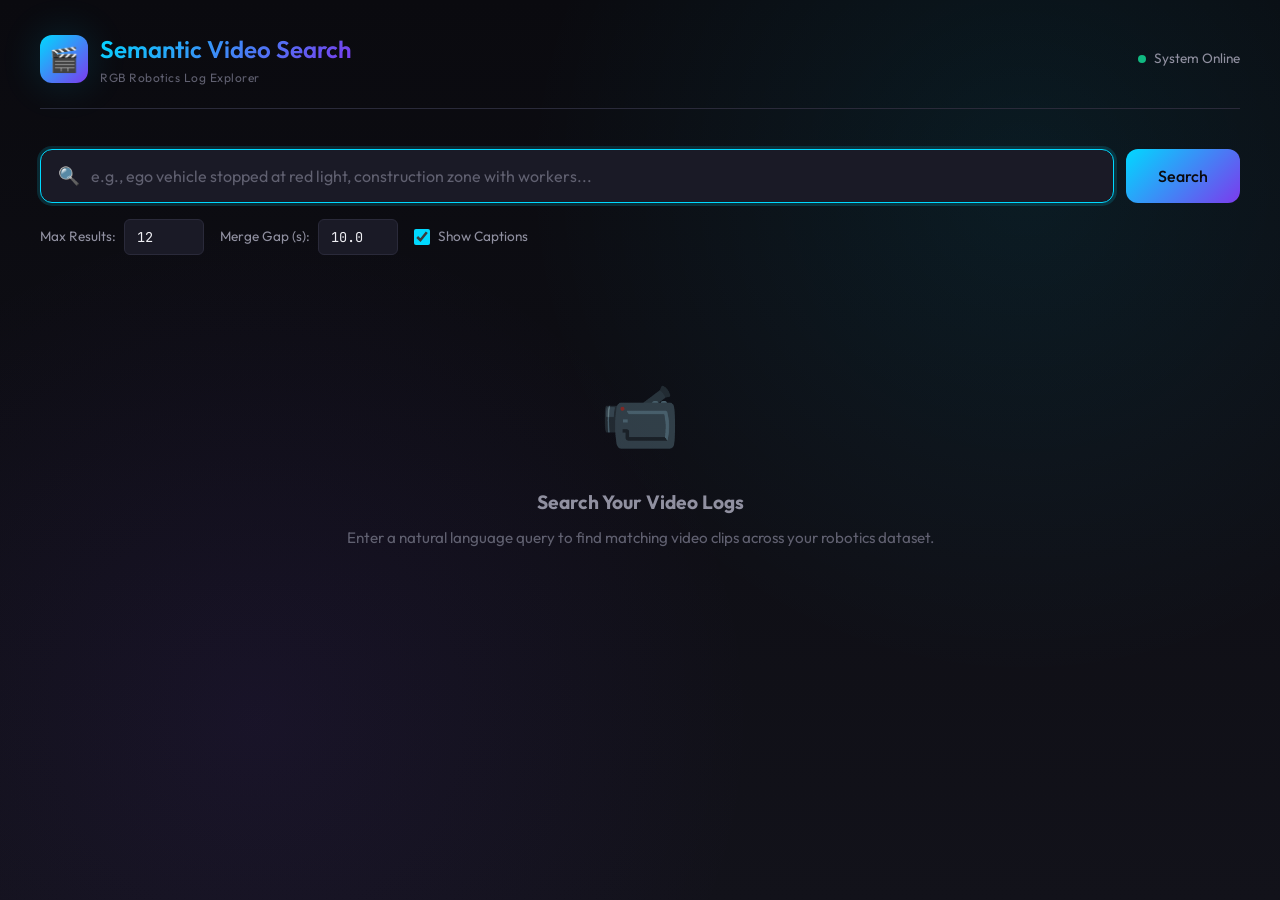
<file: data_processing/sem_search/serving/webui/index.html>
<!DOCTYPE html>
<html lang="en">

<head>
    <meta charset="UTF-8">
    <meta name="viewport" content="width=device-width, initial-scale=1.0">
    <title>Semantic Video Search</title>
    <link rel="preconnect" href="https://fonts.googleapis.com">
    <link rel="preconnect" href="https://fonts.gstatic.com" crossorigin>
    <link
        href="https://fonts.googleapis.com/css2?family=JetBrains+Mono:wght@400;500;600&family=Outfit:wght@300;400;500;600;700&display=swap"
        rel="stylesheet">
    <style>
        :root {
            --bg-primary: #0a0a0f;
            --bg-secondary: #12121a;
            --bg-tertiary: #1a1a26;
            --bg-card: #15151f;
            --accent-primary: #00d9ff;
            --accent-secondary: #7c3aed;
            --accent-gradient: linear-gradient(135deg, #00d9ff 0%, #7c3aed 100%);
            --text-primary: #f0f0f5;
            --text-secondary: #9090a0;
            --text-muted: #606070;
            --border-color: #2a2a3a;
            --success: #10b981;
            --warning: #f59e0b;
            --error: #ef4444;
            --shadow-glow: 0 0 40px rgba(0, 217, 255, 0.15);
            --shadow-card: 0 4px 20px rgba(0, 0, 0, 0.4);
            --radius-sm: 6px;
            --radius-md: 12px;
            --radius-lg: 20px;
        }

        * {
            margin: 0;
            padding: 0;
            box-sizing: border-box;
        }

        body {
            font-family: 'Outfit', sans-serif;
            background: var(--bg-primary);
            color: var(--text-primary);
            min-height: 100vh;
            line-height: 1.6;
        }

        /* Geometric background pattern */
        body::before {
            content: '';
            position: fixed;
            top: 0;
            left: 0;
            right: 0;
            bottom: 0;
            background:
                radial-gradient(circle at 20% 80%, rgba(124, 58, 237, 0.08) 0%, transparent 40%),
                radial-gradient(circle at 80% 20%, rgba(0, 217, 255, 0.08) 0%, transparent 40%),
                linear-gradient(180deg, var(--bg-primary) 0%, var(--bg-secondary) 100%);
            pointer-events: none;
            z-index: -1;
        }

        .container {
            max-width: 1400px;
            margin: 0 auto;
            padding: 30px 40px;
        }

        /* Header */
        header {
            display: flex;
            align-items: center;
            justify-content: space-between;
            margin-bottom: 40px;
            padding-bottom: 20px;
            border-bottom: 1px solid var(--border-color);
        }

        .logo {
            display: flex;
            align-items: center;
            gap: 12px;
        }

        .logo-icon {
            width: 48px;
            height: 48px;
            background: var(--accent-gradient);
            border-radius: var(--radius-md);
            display: flex;
            align-items: center;
            justify-content: center;
            font-size: 24px;
            box-shadow: var(--shadow-glow);
        }

        .logo h1 {
            font-size: 1.5rem;
            font-weight: 600;
            background: var(--accent-gradient);
            -webkit-background-clip: text;
            -webkit-text-fill-color: transparent;
            background-clip: text;
        }

        .logo .subtitle {
            font-size: 0.75rem;
            color: var(--text-muted);
            font-weight: 400;
            letter-spacing: 0.5px;
        }

        .status-indicator {
            display: flex;
            align-items: center;
            gap: 8px;
            font-size: 0.85rem;
            color: var(--text-secondary);
        }

        .status-dot {
            width: 8px;
            height: 8px;
            border-radius: 50%;
            background: var(--success);
            animation: pulse 2s ease-in-out infinite;
        }

        @keyframes pulse {

            0%,
            100% {
                opacity: 1;
            }

            50% {
                opacity: 0.5;
            }
        }

        /* Search Section */
        .search-section {
            margin-bottom: 30px;
        }

        .search-container {
            display: flex;
            gap: 12px;
            margin-bottom: 16px;
        }

        .search-input-wrapper {
            flex: 1;
            position: relative;
        }

        .search-input {
            width: 100%;
            padding: 16px 20px 16px 50px;
            font-size: 1rem;
            font-family: 'Outfit', sans-serif;
            background: var(--bg-tertiary);
            border: 1px solid var(--border-color);
            border-radius: var(--radius-md);
            color: var(--text-primary);
            transition: all 0.2s ease;
        }

        .search-input:focus {
            outline: none;
            border-color: var(--accent-primary);
            box-shadow: 0 0 0 3px rgba(0, 217, 255, 0.15);
        }

        .search-input::placeholder {
            color: var(--text-muted);
        }

        .search-icon {
            position: absolute;
            left: 18px;
            top: 50%;
            transform: translateY(-50%);
            color: var(--text-muted);
            font-size: 1.1rem;
        }

        .search-btn {
            padding: 16px 32px;
            font-size: 1rem;
            font-weight: 500;
            font-family: 'Outfit', sans-serif;
            background: var(--accent-gradient);
            border: none;
            border-radius: var(--radius-md);
            color: var(--bg-primary);
            cursor: pointer;
            transition: all 0.2s ease;
            white-space: nowrap;
        }

        .search-btn:hover {
            transform: translateY(-2px);
            box-shadow: var(--shadow-glow);
        }

        .search-btn:active {
            transform: translateY(0);
        }

        /* Filters */
        .filters {
            display: flex;
            gap: 16px;
            flex-wrap: wrap;
            align-items: center;
        }

        .filter-group {
            display: flex;
            align-items: center;
            gap: 8px;
        }

        .filter-label {
            font-size: 0.85rem;
            color: var(--text-secondary);
        }

        .filter-input {
            padding: 8px 12px;
            font-size: 0.85rem;
            font-family: 'JetBrains Mono', monospace;
            background: var(--bg-tertiary);
            border: 1px solid var(--border-color);
            border-radius: var(--radius-sm);
            color: var(--text-primary);
            width: 80px;
        }

        .filter-input:focus {
            outline: none;
            border-color: var(--accent-primary);
        }

        .checkbox-label {
            display: flex;
            align-items: center;
            gap: 8px;
            font-size: 0.85rem;
            color: var(--text-secondary);
            cursor: pointer;
            user-select: none;
        }

        .checkbox-label input[type="checkbox"] {
            width: 16px;
            height: 16px;
            cursor: pointer;
            accent-color: var(--accent-primary);
        }

        .checkbox-label:hover {
            color: var(--text-primary);
        }

        /* Results Header */
        .results-header {
            display: flex;
            justify-content: space-between;
            align-items: center;
            margin-bottom: 20px;
            padding: 16px 20px;
            background: var(--bg-secondary);
            border-radius: var(--radius-md);
            border: 1px solid var(--border-color);
        }

        .results-count {
            font-size: 0.95rem;
            color: var(--text-secondary);
        }

        .results-count strong {
            color: var(--text-primary);
            font-weight: 600;
        }

        .diversity-badge {
            display: inline-flex;
            align-items: center;
            gap: 6px;
            padding: 6px 12px;
            background: rgba(0, 217, 255, 0.1);
            border: 1px solid rgba(0, 217, 255, 0.3);
            border-radius: var(--radius-sm);
            font-size: 0.8rem;
            font-family: 'JetBrains Mono', monospace;
            color: var(--accent-primary);
        }

        /* Results Grid */
        .results-grid {
            display: grid;
            grid-template-columns: repeat(auto-fill, minmax(360px, 1fr));
            gap: 24px;
        }

        /* Result Card */
        .result-card {
            background: var(--bg-card);
            border-radius: var(--radius-lg);
            border: 1px solid var(--border-color);
            overflow: hidden;
            transition: all 0.3s ease;
            animation: fadeIn 0.4s ease forwards;
            opacity: 0;
        }

        .result-card:hover {
            border-color: var(--accent-primary);
            box-shadow: var(--shadow-card), var(--shadow-glow);
            transform: translateY(-4px);
        }

        @keyframes fadeIn {
            from {
                opacity: 0;
                transform: translateY(20px);
            }

            to {
                opacity: 1;
                transform: translateY(0);
            }
        }

        .video-container {
            position: relative;
            aspect-ratio: 16/9;
            background: var(--bg-primary);
        }

        .result-card video {
            width: 100%;
            height: 100%;
            object-fit: cover;
        }

        .video-overlay {
            position: absolute;
            top: 12px;
            left: 12px;
            display: flex;
            gap: 8px;
        }

        .badge {
            padding: 4px 10px;
            font-size: 0.7rem;
            font-weight: 500;
            font-family: 'JetBrains Mono', monospace;
            border-radius: var(--radius-sm);
            text-transform: uppercase;
            letter-spacing: 0.5px;
        }

        .badge-score {
            background: rgba(16, 185, 129, 0.9);
            color: white;
        }

        .badge-merged {
            background: rgba(124, 58, 237, 0.9);
            color: white;
        }

        .card-content {
            padding: 16px 20px;
        }

        .sequence-id {
            font-family: 'JetBrains Mono', monospace;
            font-size: 0.85rem;
            color: var(--accent-primary);
            margin-bottom: 8px;
            display: flex;
            align-items: center;
            gap: 6px;
        }

        .sequence-icon {
            font-size: 1rem;
        }

        .time-info {
            display: flex;
            gap: 20px;
            margin-bottom: 12px;
        }

        .time-item {
            display: flex;
            flex-direction: column;
        }

        .time-label {
            font-size: 0.7rem;
            color: var(--text-muted);
            text-transform: uppercase;
            letter-spacing: 0.5px;
            margin-bottom: 2px;
        }

        .time-value {
            font-family: 'JetBrains Mono', monospace;
            font-size: 0.9rem;
            color: var(--text-primary);
        }

        .card-meta {
            display: flex;
            justify-content: space-between;
            align-items: center;
            padding-top: 12px;
            border-top: 1px solid var(--border-color);
        }

        .frame-info {
            font-size: 0.75rem;
            color: var(--text-muted);
            font-family: 'JetBrains Mono', monospace;
        }

        .caption-section {
            margin-top: 12px;
            padding-top: 12px;
            border-top: 1px solid var(--border-color);
        }

        .caption-label {
            font-size: 0.7rem;
            color: var(--text-muted);
            text-transform: uppercase;
            letter-spacing: 0.5px;
            margin-bottom: 6px;
            display: flex;
            align-items: center;
            gap: 6px;
        }

        .caption-text {
            font-size: 0.85rem;
            color: var(--text-secondary);
            line-height: 1.5;
            font-style: italic;
            background: var(--bg-tertiary);
            padding: 10px 12px;
            border-radius: var(--radius-sm);
            border-left: 3px solid var(--accent-primary);
        }

        .caption-text:empty {
            display: none;
        }

        .action-btn {
            padding: 6px 14px;
            font-size: 0.8rem;
            font-weight: 500;
            background: transparent;
            border: 1px solid var(--border-color);
            border-radius: var(--radius-sm);
            color: var(--text-secondary);
            cursor: pointer;
            transition: all 0.2s ease;
        }

        .action-btn:hover {
            border-color: var(--accent-primary);
            color: var(--accent-primary);
        }

        /* Empty State */
        .empty-state {
            text-align: center;
            padding: 80px 40px;
            color: var(--text-muted);
        }

        .empty-state-icon {
            font-size: 4rem;
            margin-bottom: 20px;
            opacity: 0.5;
        }

        .empty-state h3 {
            font-size: 1.2rem;
            color: var(--text-secondary);
            margin-bottom: 8px;
        }

        .empty-state p {
            font-size: 0.95rem;
        }

        /* Loading */
        .loading {
            display: none;
            text-align: center;
            padding: 60px;
        }

        .loading.active {
            display: block;
        }

        .spinner {
            width: 48px;
            height: 48px;
            border: 3px solid var(--border-color);
            border-top-color: var(--accent-primary);
            border-radius: 50%;
            animation: spin 0.8s linear infinite;
            margin: 0 auto 16px;
        }

        @keyframes spin {
            to {
                transform: rotate(360deg);
            }
        }

        /* Responsive */
        @media (max-width: 768px) {
            .container {
                padding: 20px;
            }

            .results-grid {
                grid-template-columns: 1fr;
            }

            .filters {
                flex-direction: column;
                align-items: flex-start;
            }

            header {
                flex-direction: column;
                gap: 16px;
                align-items: flex-start;
            }
        }
    </style>
</head>

<body>
    <div class="container">
        <header>
            <div class="logo">
                <div class="logo-icon">🎬</div>
                <div>
                    <h1>Semantic Video Search</h1>
                    <div class="subtitle">RGB Robotics Log Explorer</div>
                </div>
            </div>
            <div class="status-indicator">
                <div class="status-dot"></div>
                <span>System Online</span>
            </div>
        </header>

        <section class="search-section">
            <div class="search-container">
                <div class="search-input-wrapper">
                    <span class="search-icon">🔍</span>
                    <input type="text" id="searchQuery" class="search-input"
                        placeholder="e.g., ego vehicle stopped at red light, construction zone with workers..."
                        onkeypress="if(event.key === 'Enter') search()">
                </div>
                <button class="search-btn" onclick="search()">Search</button>
            </div>
            <div class="filters">
                <div class="filter-group">
                    <span class="filter-label">Max Results:</span>
                    <input type="number" id="maxResults" class="filter-input" value="12" min="1" max="100">
                </div>
                <div class="filter-group">
                    <span class="filter-label">Merge Gap (s):</span>
                    <input type="number" id="mergeGap" class="filter-input" value="10.0" step="0.5" min="0">
                </div>
                <div class="filter-group">
                    <label class="checkbox-label">
                        <input type="checkbox" id="includeCaptions" checked>
                        <span>Show Captions</span>
                    </label>
                </div>
            </div>
        </section>

        <div id="resultsHeader" class="results-header" style="display: none;">
            <div class="results-count">
                <strong id="resultCount">0</strong> results from <strong id="candidateCount">0</strong> candidates
            </div>
            <div class="diversity-badge">
                Diversity: <span id="diversityScore">0.00</span>
            </div>
        </div>

        <div id="loading" class="loading">
            <div class="spinner"></div>
            <p>Searching video logs...</p>
        </div>

        <div id="emptyState" class="empty-state">
            <div class="empty-state-icon">📹</div>
            <h3>Search Your Video Logs</h3>
            <p>Enter a natural language query to find matching video clips across your robotics dataset.</p>
        </div>

        <div id="resultsGrid" class="results-grid"></div>
    </div>

    <script>
        async function search() {
            const query = document.getElementById('searchQuery').value.trim();
            if (!query) return;

            const limit = document.getElementById('maxResults').value;
            const maxGap = document.getElementById('mergeGap').value;
            const includeCaptions = document.getElementById('includeCaptions').checked;

            // Show loading
            document.getElementById('loading').classList.add('active');
            document.getElementById('emptyState').style.display = 'none';
            document.getElementById('resultsHeader').style.display = 'none';
            document.getElementById('resultsGrid').innerHTML = '';

            try {
                const params = new URLSearchParams({
                    q: query,
                    limit: limit,
                    max_gap_sec: maxGap,
                    include_captions: includeCaptions
                });

                const response = await fetch(`/search?${params}`);
                const data = await response.json();

                displayResults(data);
            } catch (error) {
                console.error('Search failed:', error);
                document.getElementById('resultsGrid').innerHTML = `
                    <div class="empty-state">
                        <div class="empty-state-icon">⚠️</div>
                        <h3>Search Failed</h3>
                        <p>${error.message}</p>
                    </div>
                `;
            } finally {
                document.getElementById('loading').classList.remove('active');
            }
        }

        function displayResults(data) {
            const { query, results, total_candidates, diversity_score } = data;

            // Update header
            document.getElementById('resultCount').textContent = results.length;
            document.getElementById('candidateCount').textContent = total_candidates;
            document.getElementById('diversityScore').textContent = diversity_score.toFixed(2);
            document.getElementById('resultsHeader').style.display = 'flex';

            if (results.length === 0) {
                document.getElementById('emptyState').style.display = 'block';
                document.getElementById('emptyState').innerHTML = `
                    <div class="empty-state-icon">🔍</div>
                    <h3>No Results Found</h3>
                    <p>Try a different query or adjust your filters.</p>
                `;
                return;
            }

            const grid = document.getElementById('resultsGrid');
            grid.innerHTML = results.map((result, index) => `
                <div class="result-card" style="animation-delay: ${index * 0.05}s">
                    <div class="video-container">
                        <video 
                            src="${result.clip_url}" 
                            controls 
                            preload="metadata"
                            poster="/api/thumbnail/${encodeURIComponent(result.video_id)}?frame_idx=${result.start_frame_idx}"
                        ></video>
                        <div class="video-overlay">
                            <span class="badge badge-score">${(result.score * 100).toFixed(0)}%</span>
                            ${result.merged_count > 1 ? `<span class="badge badge-merged">${result.merged_count} merged</span>` : ''}
                        </div>
                    </div>
                    <div class="card-content">
                        <div class="sequence-id">
                            <span class="sequence-icon">📁</span>
                            ${result.sequence_id}
                        </div>
                        <div class="time-info">
                            <div class="time-item">
                                <span class="time-label">Start</span>
                                <span class="time-value">${result.start_time.toFixed(2)}s</span>
                            </div>
                            <div class="time-item">
                                <span class="time-label">End</span>
                                <span class="time-value">${result.end_time.toFixed(2)}s</span>
                            </div>
                            <div class="time-item">
                                <span class="time-label">Duration</span>
                                <span class="time-value">${result.duration.toFixed(1)}s</span>
                            </div>
                        </div>
                        ${result.caption ? `
                        <div class="caption-section">
                            <div class="caption-label">
                                <span>📝</span>
                                <span>Caption</span>
                            </div>
                            <div class="caption-text">${result.caption}</div>
                        </div>
                        ` : ''}
                        <div class="card-meta">
                            <span class="frame-info">Frames ${result.start_frame_idx} - ${result.end_frame_idx}</span>
                            <button class="action-btn" onclick="copyClipUrl('${result.clip_url}')">Copy URL</button>
                        </div>
                    </div>
                </div>
            `).join('');
        }

        function copyClipUrl(url) {
            const fullUrl = window.location.origin + url;
            navigator.clipboard.writeText(fullUrl).then(() => {
                // Could show a toast notification here
                console.log('URL copied:', fullUrl);
            });
        }

        // Initialize with focus on search
        document.getElementById('searchQuery').focus();
    </script>
</body>

</html>
</file>
